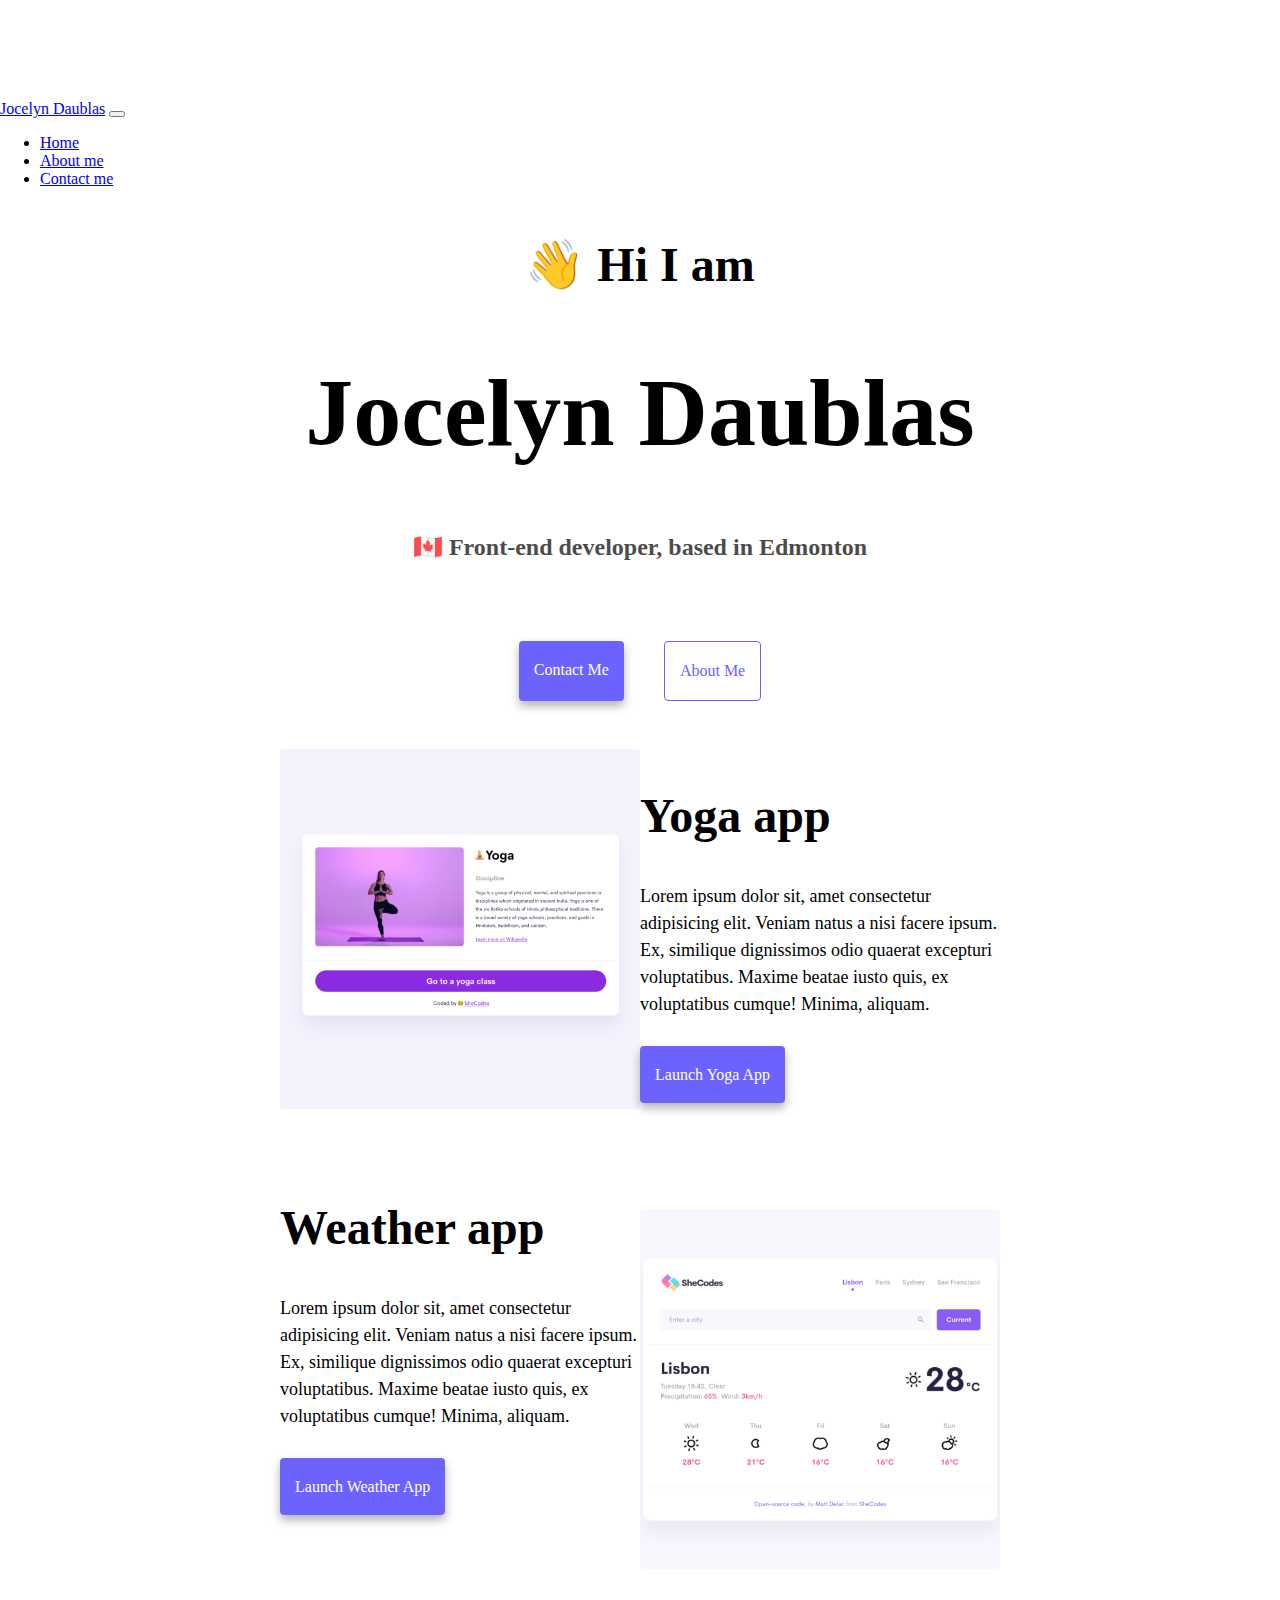
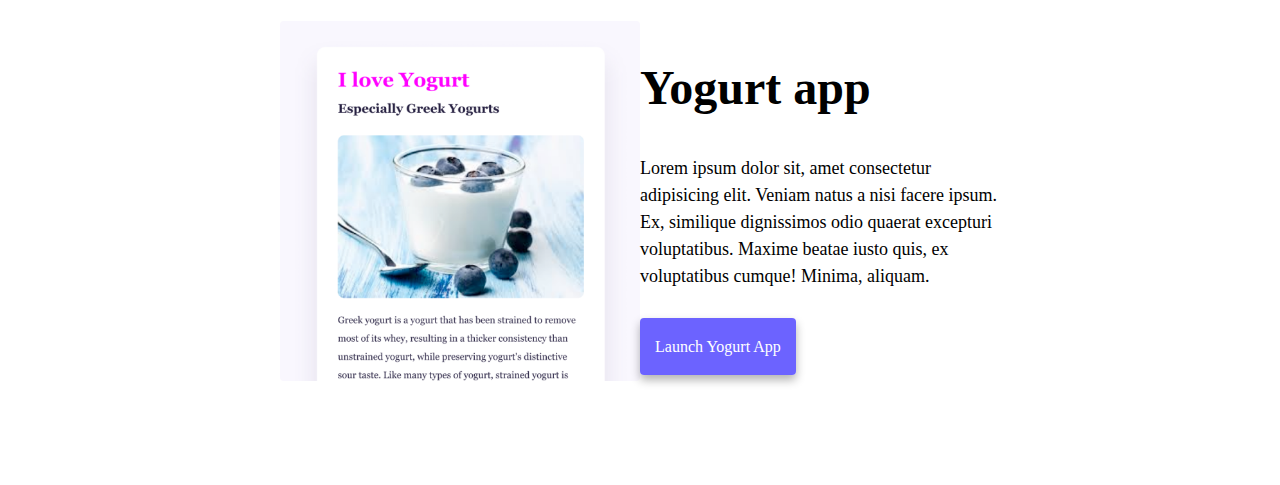
<file: index.html>
<!DOCTYPE html>
<html lang="en">

<head>
    <meta charset="UTF-8" />
    <meta http-equiv="X-UA-Compatible" content="IE=edge" />
    <meta name="viewport" content="width=device-width, initial-scale=1.0" />
    <meta name="description" content="Front end developer student: Jocelyn Daublas. Showcases some of her recent SheCodes projects ">
    <title>Jocelyn Daublas: Front end developer student page</title>
    <link rel="stylesheet" href="style.css" />
    <link href="https://cdn.jsdelivr.net/npm/bootstrap@5.1.1/dist/css/bootstrap.min.css" rel="stylesheet"
        integrity="sha384-F3w7mX95PdgyTmZZMECAngseQB83DfGTowi0iMjiWaeVhAn4FJkqJByhZMI3AhiU" crossorigin="anonymous" />
    <script src="https://cdn.jsdelivr.net/npm/bootstrap@5.1.1/dist/js/bootstrap.bundle.min.js"
        integrity="sha384-/bQdsTh/da6pkI1MST/rWKFNjaCP5gBSY4sEBT38Q/9RBh9AH40zEOg7Hlq2THRZ"
        crossorigin="anonymous"></script>
        <!-- Global site tag (gtag.js) - Google Analytics -->
<script async src="https://www.googletagmanager.com/gtag/js?id=G-9JX6QNXGBH"></script>
<script>
  window.dataLayer = window.dataLayer || [];
  function gtag(){dataLayer.push(arguments);}
  gtag('js', new Date());

  gtag('config', 'G-9JX6QNXGBH');
</script>
</head>

<body>
    <nav class="navbar navbar-expand-lg navbar-light bg-light">
        <div class="container-fluid">
            <a class="navbar-brand" href="index.html">Jocelyn Daublas</a>
            <button class="navbar-toggler" type="button" data-bs-toggle="collapse" data-bs-target="#navbarNav"
                aria-controls="navbarNav" aria-expanded="false" aria-label="Toggle navigation">
                <span class="navbar-toggler-icon"></span>
            </button>
            <div class="collapse navbar-collapse" id="navbarNav">
                <ul class="navbar-nav">
                    <li class="nav-item">
                        <a class="nav-link active" aria-current="page" href="index.html">Home</a>
                    </li>
                    <li class="nav-item">
                        <a class="nav-link" href="about.html">About me</a>
                    </li>
                    <li class="nav-item">
                        <a class="nav-link" href="about.html#contact">Contact me</a>
                    </li>
                </ul>
            </div>
        </div>
    </nav>
    <h2 class="mt-5">👋 Hi I am</h2>
    <h1>Jocelyn Daublas</h1>
    <h3>🇨🇦 Front-end developer, based in Edmonton</h3>
    <div class="navigation-links">
        <a href="about.html#contact" class="contact-link" title="contact info">Contact me</a>
        <a href="about.html" class="about-link" title="about developer">About me</a>
    </div>
    <div class="container">
        <div class="row">
            <div class="col-md-6">
                <img src="images/yoga.png" alt="women doing yoga pose" class="img-fluid rounded" />
            </div>
            <div class="col-md-6">
                <h2 class="app-heading">Yoga app</h2>
                <p class="app-paragraphs">
                    Lorem ipsum dolor sit, amet consectetur adipisicing elit. Veniam
                    natus a nisi facere ipsum. Ex, similique dignissimos odio quaerat
                    excepturi voluptatibus. Maxime beatae iusto quis, ex voluptatibus
                    cumque! Minima, aliquam.
                </p>
                <div class="mt-5">
                    <a class="primary-link" href="index.html" title="Yoga app">Launch Yoga app</a>
                </div>
            </div>
        </div>
        <div class="row mt-5">
            <div class="col-md-6">
                <h2 class="app-heading">Weather app</h2>
                <p class="app-paragraphs">
                    Lorem ipsum dolor sit, amet consectetur adipisicing elit. Veniam
                    natus a nisi facere ipsum. Ex, similique dignissimos odio quaerat
                    excepturi voluptatibus. Maxime beatae iusto quis, ex voluptatibus
                    cumque! Minima, aliquam.
                </p>
                <div class="mt-5">
                    <a class="primary-link" href="index.html" title="Weather app">Launch Weather app</a>
                </div>
            </div>
            <div class="col-md-6 mt-5">
                <img src="images/weather.png" alt="weather app" class="img-fluid rounded" />
            </div>
        </div>
        <div class="row mt-5">
            <div class="col-md-6">
                <img src="images/yogurt.png" alt="yogurt cup" class="img-fluid rounded" />
            </div>
            <div class="col-md-6">
                <h2 class="app-heading">Yogurt app</h2>
                <p class="app-paragraphs">
                    Lorem ipsum dolor sit, amet consectetur adipisicing elit. Veniam
                    natus a nisi facere ipsum. Ex, similique dignissimos odio quaerat
                    excepturi voluptatibus. Maxime beatae iusto quis, ex voluptatibus
                    cumque! Minima, aliquam.
                </p>
                <div class="mt-5">
                    <a class="primary-link" href="index.html" title="Yogurt app">Launch Yogurt app</a>
                </div>
            </div>
        </div>
    </div>
</body>

</html>
</file>
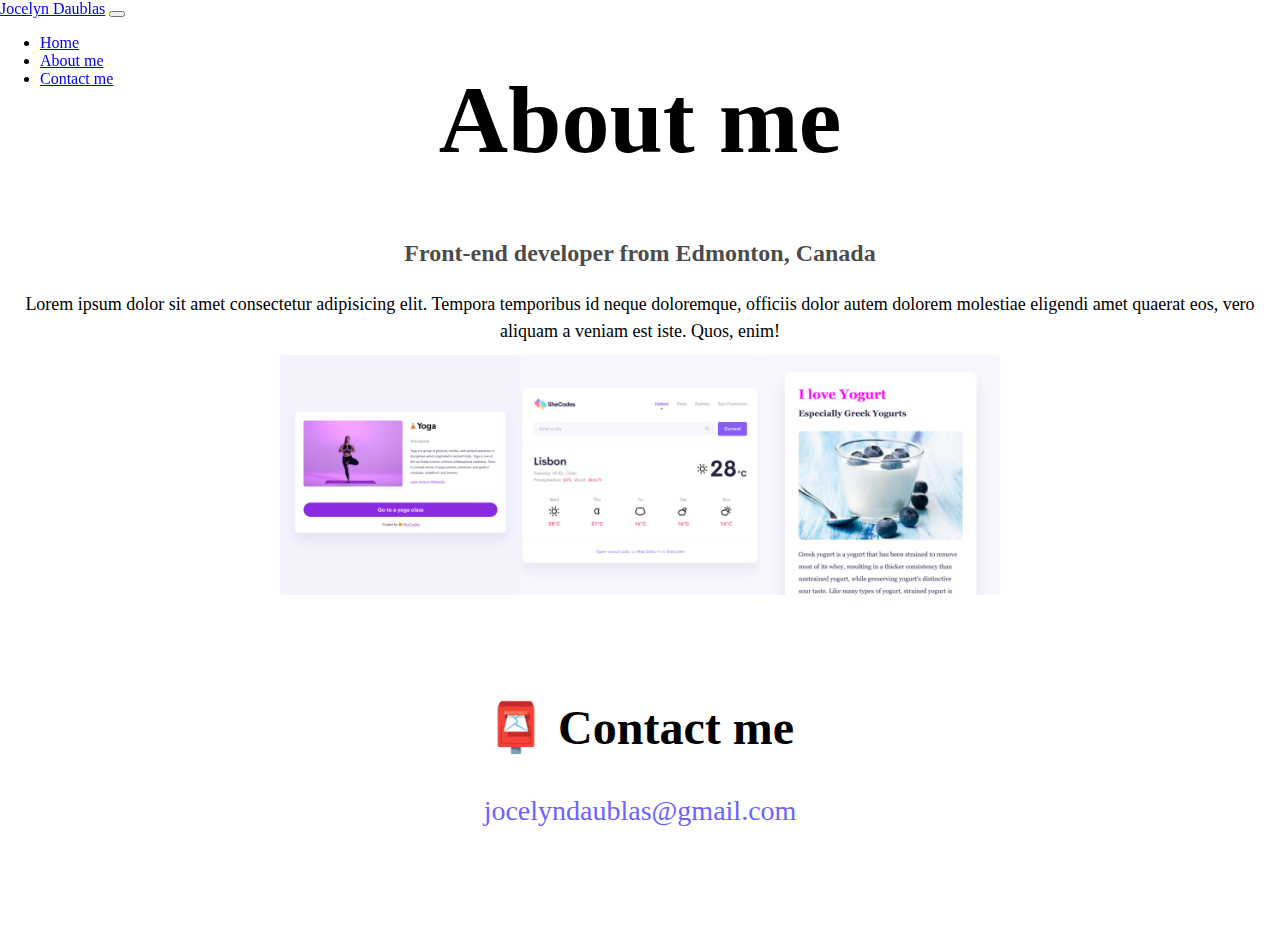
<file: about.html>
<!DOCTYPE html>
<html lang="en">

<head>
    <meta charset="UTF-8" />
    <meta http-equiv="X-UA-Compatible" content="IE=edge" />
    <meta name="viewport" content="width=device-width, initial-scale=1.0" />
    <meta name="description" content="Front end developer student: Jocelyn Daublas. Showcases some of her recent SheCodes projects ">
    <link rel="stylesheet" href="style.css" />
    <link href="https://cdn.jsdelivr.net/npm/bootstrap@5.1.1/dist/css/bootstrap.min.css" rel="stylesheet"
        integrity="sha384-F3w7mX95PdgyTmZZMECAngseQB83DfGTowi0iMjiWaeVhAn4FJkqJByhZMI3AhiU" crossorigin="anonymous" />
    <script src="https://cdn.jsdelivr.net/npm/bootstrap@5.1.1/dist/js/bootstrap.bundle.min.js"
        integrity="sha384-/bQdsTh/da6pkI1MST/rWKFNjaCP5gBSY4sEBT38Q/9RBh9AH40zEOg7Hlq2THRZ"
        crossorigin="anonymous"></script>
        <!-- Global site tag (gtag.js) - Google Analytics -->
<script async src="https://www.googletagmanager.com/gtag/js?id=G-9JX6QNXGBH"></script>
<script>
  window.dataLayer = window.dataLayer || [];
  function gtag(){dataLayer.push(arguments);}
  gtag('js', new Date());

  gtag('config', 'G-9JX6QNXGBH');
</script>
    <title>About Jocelyn Daublas: Front end developer student information</title>
</head>

<body class="page-body">
    <nav class="navbar navbar-expand-lg navbar-light bg-light fixed-top">
        <div class="container-fluid">
            <a class="navbar-brand" href="index.html">Jocelyn Daublas</a>
            <button class="navbar-toggler" type="button" data-bs-toggle="collapse" data-bs-target="#navbarNav"
                aria-controls="navbarNav" aria-expanded="false" aria-label="Toggle navigation">
                <span class="navbar-toggler-icon"></span>
            </button>
            <div class="collapse navbar-collapse" id="navbarNav">
                <ul class="navbar-nav">
                    <li class="nav-item">
                        <a class="nav-link active" aria-current="page" href="index.html">Home</a>
                    </li>
                    <li class="nav-item">
                        <a class="nav-link" href="about.html">About me</a>
                    </li>
                    <li class="nav-item">
                        <a class="nav-link" href="#contact">Contact me</a>
                    </li>
                </ul>
            </div>
        </div>
    </nav>
    <h1 class="text-center">About me</h1>
    <h3>Front-end developer from Edmonton, Canada</h3>
    <div class="about-paragraphs text-center">
        Lorem ipsum dolor sit amet consectetur adipisicing elit. Tempora
        temporibus id neque doloremque, officiis dolor autem dolorem molestiae
        eligendi amet quaerat eos, vero aliquam a veniam est iste. Quos, enim!
    </div>
    <div class="container">
        <div class="row">
            <div class="col-sm-4">
                <img class="img-fluid rounded p-2 shadow" src="images/yoga.png" alt="women doing yoga pose" />
            </div>
            <div class="col-sm-4">
                <img class="img-fluid rounded p-2 shadow" src="images/weather.png" alt="weather app" />
            </div>
            <div class="col-sm-4">
                <img class="img-fluid rounded p-2 shadow" src="images/yogurt.png" alt="yogurt cup" />
            </div>
        </div>
    </div>
    <div id="contact" class="mt-5 page-bottom">
        <h2 class="text-center">📮 Contact me</h2>
        <a href="mailto:jocelyndaublas@gmail.com" class="email-link" title="email Jocelyn">
            jocelyndaublas@gmail.com
        </a>
    </div>
</body>

</html>
</file>
<file: style.css>
:root {
    --primary-color: #6c63ff;
    --secondary-color: #f5f2fe;
    --box-shadow: 0 5px 10px rgba(0, 0, 0, 0.3);
  --img-fluid: max-width 100% height:auto;
  --rounded: border-radius: 0.25rem!important;
  }
  body {
    margin: 100px 0;
    display: block;
  }
  
  h1,
  h2,
  h3 {
    text-align: center;
  }
  
  h1 {
    font-size:96px;
  }
  
  h2 {
    font-size: 48px;
  }
  
  h3 {
    font-size: 24px;
    opacity: 0.7;
  }
  .text-center{
    text-align: center!important;
  }
  .container{
    max-width: 720px;
    padding-right: .75rem;
    padding-left: .75rem;
    margin-right: auto;
    margin-left: auto;
    margin-bottom: 100px;
  }
  .app-heading{
    text-align: left;
    font-size: 48px;
  }
  .about-par{
    background: var(--secondary-color);
    padding: 20px;
    border-radius: 4px;
    font-size: 18px;
    line-height: 1.5;
    text-align: center;
  }
  .app-paragraphs{
  font-size: 18px;
  line-height: 1.5;
  margin-top: 0;
    margin-bottom: 1rem;
  }
  
  .about-paragraphs {
    display: flex;
    margin: 10px;
    font-size: 18px;
    line-height: 1.5;
  }
  .mt-5{
    margin-top: 3rem!important;
  }
  .col-md-6{
    max-width: 50%;
  }
  .row {
    display: flex;
  }
  .img-fluid{
    max-width: 100%;
    height: auto;
  }
  .rounded{
    border-radius: .25rem!important;
  }
  .primary-link {
    border-radius: 4px;
    padding: 20px 15px;
    text-decoration: none;
    text-transform: capitalize;
    color: white;
    background: var(--primary-color);
    box-shadow: var(--box-shadow);
  }
  .navigation-links {
    display: flex;
    margin-top: 40px;
    justify-content: center;
  }
  
  .navigation-links a {
    margin: 20px;
    margin-top: 40px;
    margin-bottom: 3rem!important;
    justify-content: center;
    border-radius: 4px;
    padding: 20px 15px;
    text-decoration: none;
    text-transform: capitalize;
  }
  
  .contact-link {
    background: var(--primary-color);
    box-shadow: var(--box-shadow);
    color: white;
  }
  
  .about-link {
    color: var(--primary-color);
    border: 1px solid var(--primary-color);
  }
  
  .homepage-link {
    color: var(--primary-color);
    text-align: center;
    display: block;
  }
  .email-link {
    display: flex;
    justify-content: center;
    color: var(--primary-color);
    font-size: 28px;
    text-decoration: none;
  }
  .email-link:hover {
    text-decoration: underline;
  }
  .fixed-top{
    position: fixed;
    top:0;
    right:0;
    left:0;
    z-index: 1030;
  }
  .page-body{
    margin-top: 60px;
  }
  .page-bottom{
    margin-bottom: 50px;
  }
  @media(max-width: 576px){
  h1 {
      font-size: 48px;
      line-height: 1.5;
  }
  }
</file>
